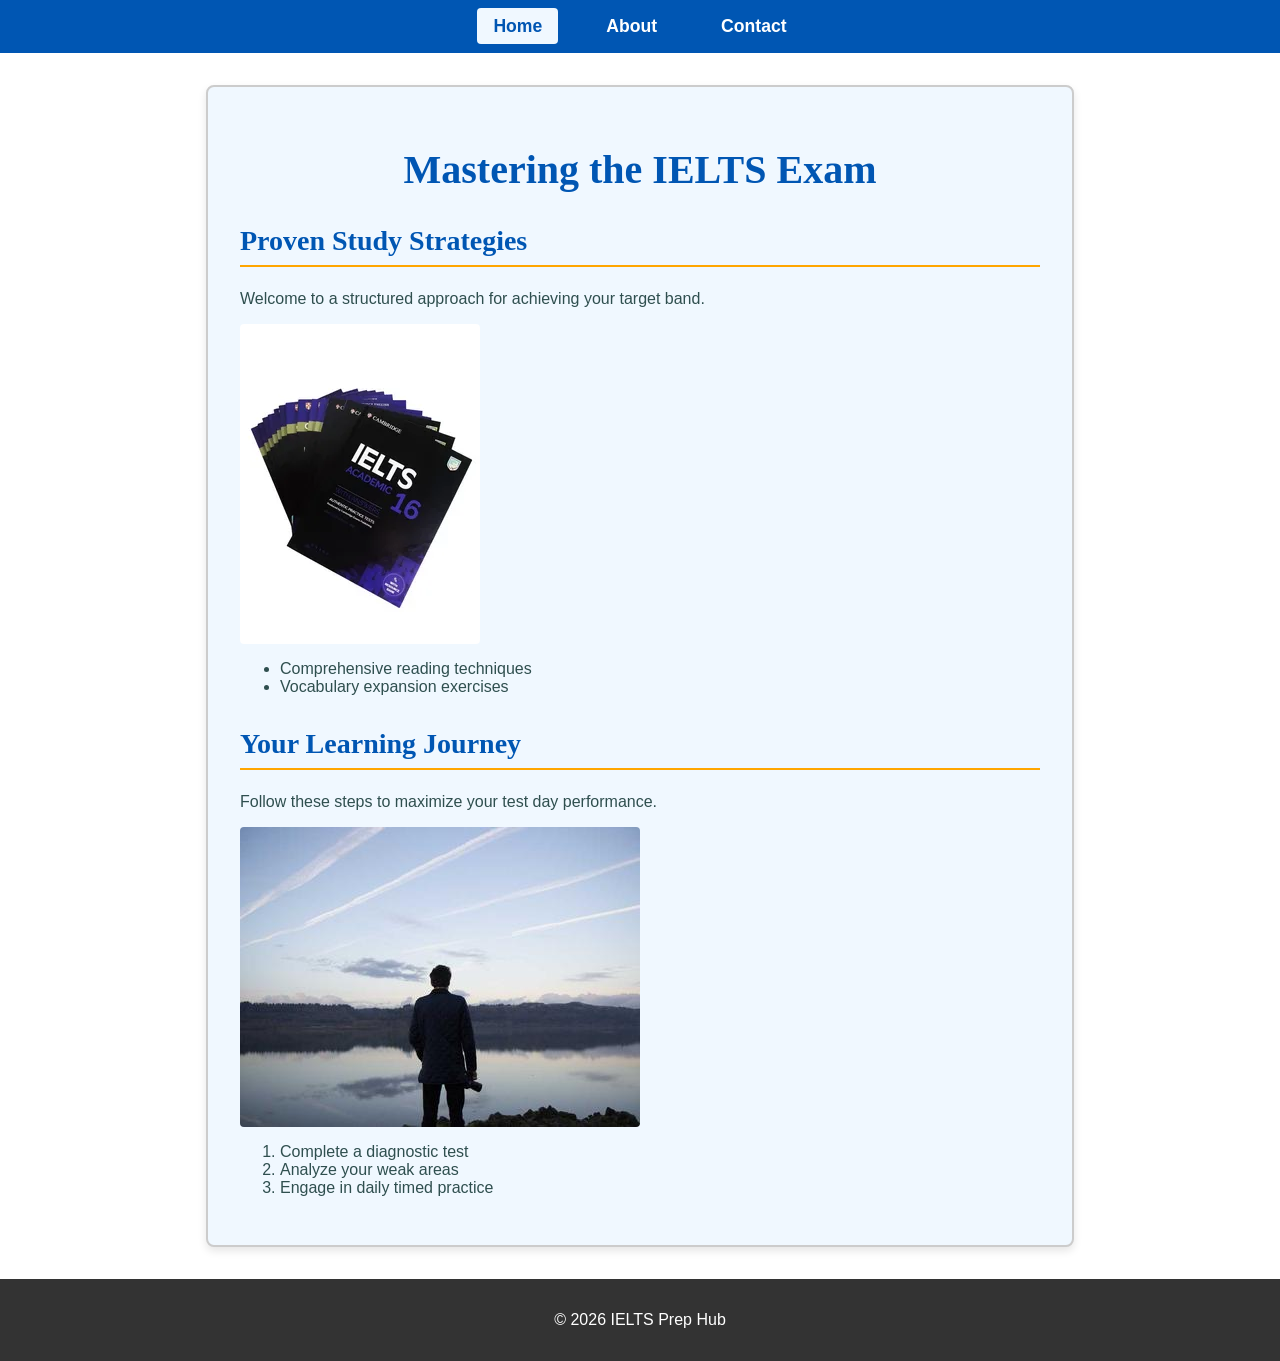
<file: index.html>
<!DOCTYPE html>
<html lang="en">

<head>
    <meta charset="UTF-8">
    <meta name="viewport" content="width=device-width, initial-scale=1.0">
    <title>IELTS Preparation Hub</title>
    <link rel="stylesheet" href="css/style.css">
</head>

<body>
    <!-- ID used for exactly one unique element -->
    <header id="main-header">
        <nav>
            <ul>
                <!-- Active class visually marks the current page -->
                <li><a href="index.html" class="active">Home</a></li>
                <li><a href="about.html">About</a></li>
                <li><a href="contact.html">Contact</a></li>
            </ul>
        </nav>
    </header>

    <main>
        <h1>Mastering the IELTS Exam</h1>

        <section>
            <h2>Proven Study Strategies</h2>
            <p>Welcome to a structured approach for achieving your target band.</p>
            <img src="images/ielts-textbooks.jpg" alt="A stack of official IELTS preparation textbooks">
            <ul>
                <li>Comprehensive reading techniques</li>
                <li>Vocabulary expansion exercises</li>
            </ul>
        </section>

        <section>
            <h2>Your Learning Journey</h2>
            <p>Follow these steps to maximize your test day performance.</p>
            <img src="images/study-desk.jpg" alt="A personal learning journey through IELTS prep ">
            <ol>
                <li>Complete a diagnostic test</li>
                <li>Analyze your weak areas</li>
                <li>Engage in daily timed practice</li>
            </ol>
        </section>
    </main>

    <footer>
        <p>&copy; 2026 IELTS Prep Hub</p>
    </footer>
</body>

</html>
</file>
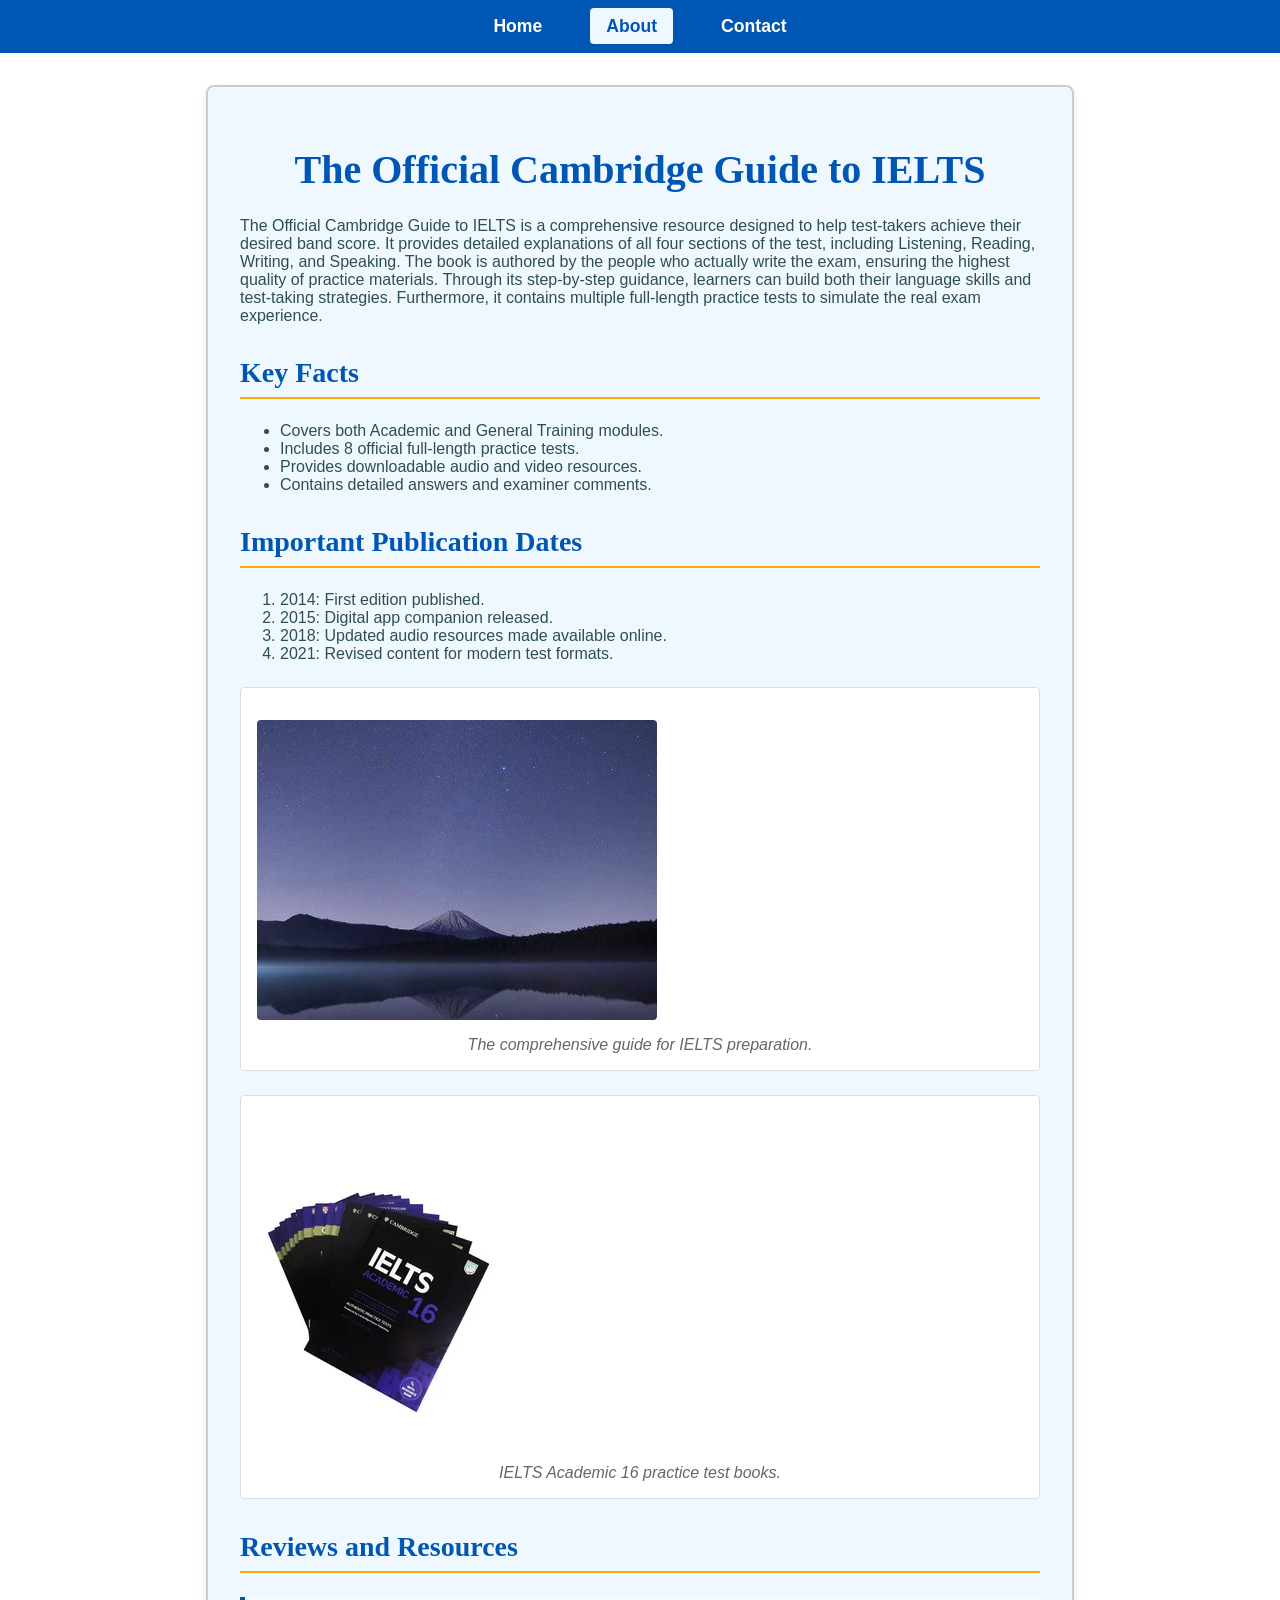
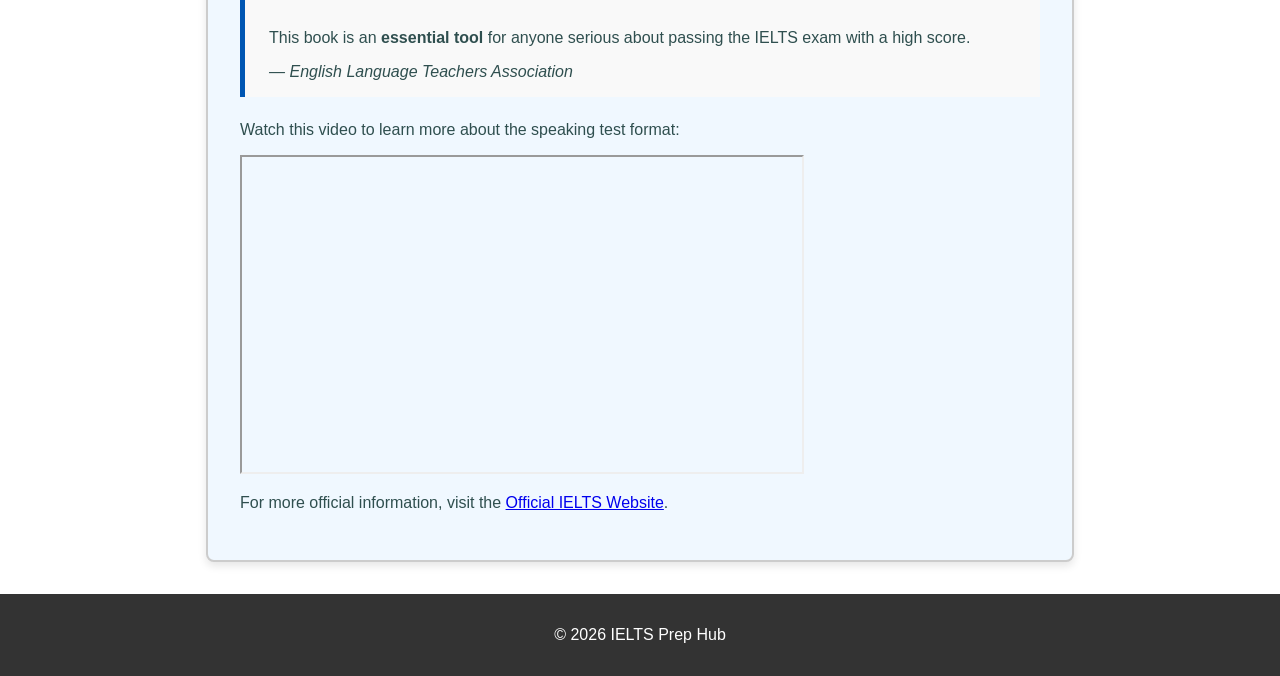
<file: about.html>
<!DOCTYPE html>
<html lang="en">

<head>
    <meta charset="UTF-8">
    <meta name="viewport" content="width=device-width, initial-scale=1.0">
    <title>About - IELTS Preparation Hub</title>
    <link rel="stylesheet" href="css/style.css">
</head>

<body>
    <header id="main-header">
        <nav>
            <ul>
                <li><a href="index.html">Home</a></li>
                <li><a href="about.html" class="active">About</a></li>
                <li><a href="contact.html">Contact</a></li>
            </ul>
        </nav>
    </header>

    <main>
        <h1>The Official Cambridge Guide to IELTS</h1>
        <p>The Official Cambridge Guide to IELTS is a comprehensive resource designed to help test-takers achieve their
            desired band score. It provides detailed explanations of all four sections of the test, including Listening,
            Reading, Writing, and Speaking. The book is authored by the people who actually write the exam, ensuring the
            highest quality of practice materials. Through its step-by-step guidance, learners can build both their
            language skills and test-taking strategies. Furthermore, it contains multiple full-length practice tests to
            simulate the real exam experience.</p>

        <section>
            <h2>Key Facts</h2>
            <ul>
                <li>Covers both Academic and General Training modules.</li>
                <li>Includes 8 official full-length practice tests.</li>
                <li>Provides downloadable audio and video resources.</li>
                <li>Contains detailed answers and examiner comments.</li>
            </ul>
        </section>

        <section>
            <h2>Important Publication Dates</h2>
            <ol>
                <li>2014: First edition published.</li>
                <li>2015: Digital app companion released.</li>
                <li>2018: Updated audio resources made available online.</li>
                <li>2021: Revised content for modern test formats.</li>
            </ol>
        </section>

        <figure>
            <img src="images/cambridge-guide.jpg" alt="Cover of The Official Cambridge Guide to IELTS book">
            <figcaption>The comprehensive guide for IELTS preparation.</figcaption>
        </figure>

        <figure>
            <img src="images/ielts-textbooks.jpg" alt="Stack of IELTS Academic 16 practice test books">
            <figcaption>IELTS Academic 16 practice test books.</figcaption>
        </figure>

        <section>
            <h2>Reviews and Resources</h2>
            <blockquote>
                <p>This book is an <strong>essential tool</strong> for anyone serious about passing the IELTS exam with
                    a high score.</p>
                <cite>— <em>English Language Teachers Association</em></cite>
            </blockquote>

            <p>Watch this video to learn more about the speaking test format:</p>
            <iframe width="560" height="315" src="https://www.youtube.com/embed/jJfPm7mu0oo"
                title="IELTS Speaking Test Example" aria-label="IELTS Speaking Test Example"
                allow="accelerometer; autoplay; clipboard-write; encrypted-media; gyroscope; picture-in-picture"
                allowfullscreen></iframe>

            <p>For more official information, visit the <a href="https://www.ielts.org/" target="_blank"
                    rel="noopener">Official IELTS Website</a>.</p>
        </section>
    </main>

    <footer>
        <p>&copy; 2026 IELTS Prep Hub</p>
    </footer>
</body>

</html>
</file>
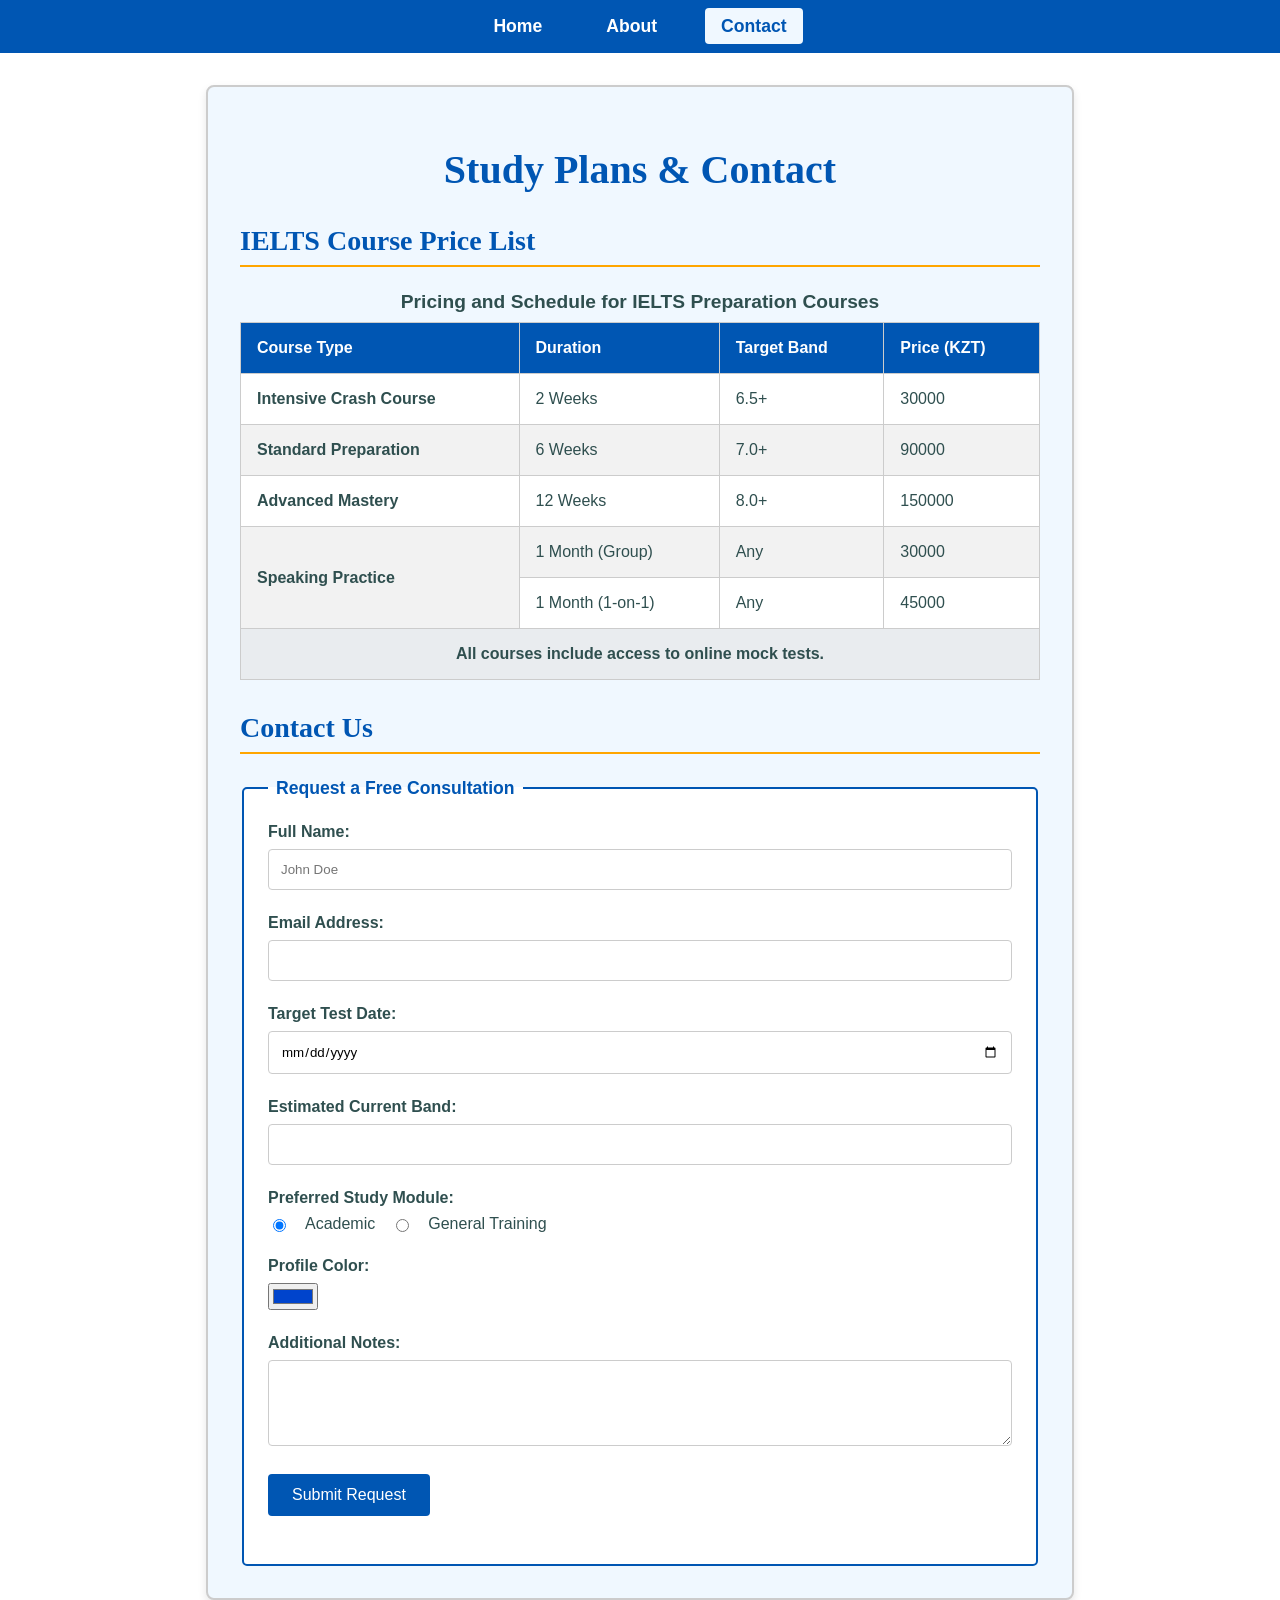
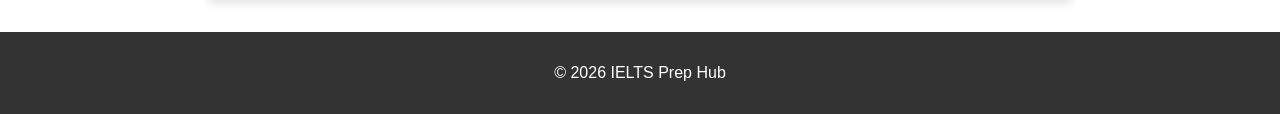
<file: contact.html>
<!DOCTYPE html>
<html lang="en">

<head>
    <meta charset="UTF-8">
    <meta name="viewport" content="width=device-width, initial-scale=1.0">
    <title>Contact & Resources - IELTS Preparation Hub</title>
    <link rel="stylesheet" href="css/style.css">
</head>

<body>
    <header id="main-header">
        <nav>
            <ul>
                <li><a href="index.html">Home</a></li>
                <li><a href="about.html">About</a></li>
                <li><a href="contact.html" class="active">Contact</a></li>
            </ul>
        </nav>
    </header>

    <main>
        <h1>Study Plans & Contact</h1>

        <section>
            <h2>IELTS Course Price List</h2>
            <table>
                <caption>Pricing and Schedule for IELTS Preparation Courses</caption>
                <thead>
                    <tr>
                        <th scope="col">Course Type</th>
                        <th scope="col">Duration</th>
                        <th scope="col">Target Band</th>
                        <th scope="col">Price (KZT)</th>
                    </tr>
                </thead>
                <tbody>
                    <tr>
                        <th scope="row">Intensive Crash Course</th>
                        <td>2 Weeks</td>
                        <td>6.5+</td>
                        <td>30000</td>
                    </tr>
                    <tr>
                        <th scope="row">Standard Preparation</th>
                        <td>6 Weeks</td>
                        <td>7.0+</td>
                        <td>90000</td>
                    </tr>
                    <tr>
                        <th scope="row">Advanced Mastery</th>
                        <td>12 Weeks</td>
                        <td>8.0+</td>
                        <td>150000</td>
                    </tr>
                    <tr>
                        <th scope="row" rowspan="2">Speaking Practice</th>
                        <td>1 Month (Group)</td>
                        <td>Any</td>
                        <td>30000</td>
                    </tr>
                    <tr>
                        <td>1 Month (1-on-1)</td>
                        <td>Any</td>
                        <td>45000</td>
                    </tr>
                </tbody>
                <tfoot>
                    <tr>
                        <td colspan="4">All courses include access to online mock tests.</td>
                    </tr>
                </tfoot>
            </table>
        </section>

        <section>
            <h2>Contact Us</h2>
            <form action="#" method="GET">
                <fieldset>
                    <legend>Request a Free Consultation</legend>

                    <div class="form-group">
                        <label for="fullName">Full Name:</label>
                        <input type="text" id="fullName" name="fullName" required placeholder="John Doe">
                    </div>

                    <div class="form-group">
                        <label for="emailAddr">Email Address:</label>
                        <input type="email" id="emailAddr" name="emailAddr" required>
                    </div>

                    <div class="form-group">
                        <label for="testDate">Target Test Date:</label>
                        <input type="date" id="testDate" name="testDate" min="2026-09-08">
                    </div>

                    <div class="form-group">
                        <label for="currentBand">Estimated Current Band:</label>
                        <input type="number" id="currentBand" name="currentBand" min="0" max="9" step="0.5">
                    </div>

                    <div class="form-group">
                        <label>Preferred Study Module:</label>
                        <div class="radio-group">
                            <input type="radio" id="moduleAcademic" name="studyModule" value="academic" checked>
                            <label for="moduleAcademic">Academic</label>

                            <input type="radio" id="moduleGeneral" name="studyModule" value="general">
                            <label for="moduleGeneral">General Training</label>
                        </div>
                    </div>

                    <div class="form-group">
                        <label for="themeColor">Profile Color:</label>
                        <input type="color" id="themeColor" name="themeColor" value="#0044cc">
                    </div>

                    <div class="form-group">
                        <label for="extraNotes">Additional Notes:</label>
                        <textarea id="extraNotes" name="extraNotes" rows="4" maxlength="500"></textarea>
                    </div>

                    <div class="form-group">
                        <button type="submit">Submit Request</button>
                    </div>
                </fieldset>
            </form>
        </section>
    </main>

    <footer>
        <p>&copy; 2026 IELTS Prep Hub</p>
    </footer>
</body>

</html>
</file>
<file: css/style.css>
/* 
CSS Units explanation for report:
- px: Used for borders and box-shadows where an exact size is preferred regardless of scaling.
- rem: Used for typography and structural margins/padding to remain responsive to the root font size.
- %: Used for layout widths to adapt fluidly to the container's size.
- vh: Used for minimum heights to ensure sections or the body cover the viewport height.
- em: Used sparingly for spacing relative to an element's own font-size.
*/

/* Variables with different color formats */
:root {
    --primary-color: #0056b3;
    /* HEX */
    --secondary-color: rgb(240, 248, 255);
    /* RGB (AliceBlue) */
    --accent-color: hsl(39, 100%, 50%);
    /* HSL (Orange) */
    --text-color: darkslategray;
    /* Color Name */
    --background-color: #ffffff;
}

body {
    font-family: 'Segoe UI', Tahoma, Geneva, Verdana, sans-serif;
    color: var(--text-color);
    background-color: var(--background-color);
    margin: 0;
    padding: 0;
    display: flex;
    flex-direction: column;
    min-height: 100vh;
    font-size: 1rem;
}

/* Header & Navigation */
#main-header {
    background-color: var(--primary-color);
    color: white;
    padding: 1rem 0;
    text-align: center;
}

nav ul {
    list-style-type: none;
    margin: 0;
    padding: 0;
    display: flex;
    justify-content: center;
    gap: 2rem;
}

nav a {
    color: white;
    text-decoration: none;
    font-weight: bold;
    font-size: 1.1rem;
    padding: 0.5rem 1rem;
    border-radius: 4px;
    transition: background-color 0.3s ease, transform 0.2s ease;
}

nav a:hover {
    background-color: var(--accent-color);
    color: #111;
    transform: translateY(-2px);
    /* changes more than color - more noticable */
}

nav a.active {
    background-color: var(--secondary-color);
    color: var(--primary-color);
}

/* main content */
main {
    flex: 1;
    width: 90%;
    max-width: 800px;
    margin: 2rem auto;
    padding: 2rem;
    background-color: var(--secondary-color);
    border: 2px solid #ccc;
    /* Box model border */
    border-radius: 8px;
    box-shadow: 0 4px 8px rgba(0, 0, 0, 0.1);
}

/* typography */
h1,
h2 {
    font-family: 'Georgia', serif;
    color: var(--primary-color);
}

h1 {
    font-size: 2.5rem;
    text-align: center;
    margin-bottom: 1.5rem;
}

h2 {
    font-size: 1.75rem;
    margin-top: 2rem;
    border-bottom: 2px solid var(--accent-color);
    padding-bottom: 0.5rem;
}

/* images & figures */
img {
    max-width: 100%;
    height: auto;
    border-radius: 4px;
    margin: 1rem 0;
    display: block;
}

figure {
    margin: 1.5rem 0;
    padding: 1rem;
    background-color: white;
    border: 1px solid #ddd;
    border-radius: 4px;
}

figcaption {
    text-align: center;
    font-style: italic;
    color: #666;
    margin-top: 0.5rem;
}

blockquote {
    border-left: 5px solid var(--primary-color);
    margin: 1.5rem 0;
    padding: 1rem 1.5rem;
    background-color: #f9f9f9;
}

/* table Styling */
table {
    width: 100%;
    border-collapse: collapse;
    margin: 1.5rem 0;
    background-color: white;
}

caption {
    font-weight: bold;
    font-size: 1.2rem;
    margin-bottom: 0.5em;
    caption-side: top;
}

th,
td {
    padding: 1rem;
    border: 1px solid #ccc;
    text-align: left;
}

thead th {
    background-color: var(--primary-color);
    color: white;
}

tbody tr:nth-child(even) {
    background-color: #f2f2f2;
}

tbody tr:hover {
    background-color: #e6f7ff;
}

tfoot td {
    font-weight: bold;
    text-align: center;
    background-color: #e9ecef;
}

/* form Styling */
fieldset {
    border: 2px solid var(--primary-color);
    border-radius: 5px;
    padding: 1.5rem;
    background-color: white;
    margin-top: 1rem;
}

legend {
    font-weight: bold;
    color: var(--primary-color);
    padding: 0 0.5rem;
    font-size: 1.1rem;
}

.form-group {
    margin-bottom: 1.5rem;
}

label {
    display: block;
    font-weight: bold;
    margin-bottom: 0.5rem;
}

input[type="text"],
input[type="email"],
input[type="date"],
input[type="number"],
textarea {
    width: 100%;
    padding: 0.75rem;
    border: 1px solid #ccc;
    border-radius: 4px;
    font-family: inherit;
    box-sizing: border-box;
    /* includes padding and border in width */
}

/* visible focus state */
input:focus,
textarea:focus {
    outline: 2px solid var(--accent-color);
    border-color: var(--primary-color);
    background-color: #fffff0;
    /* slight yellow tint */
}

.radio-group {
    display: flex;
    gap: 1rem;
    align-items: center;
}

.radio-group label {
    display: inline;
    font-weight: normal;
    margin-bottom: 0;
}

button[type="submit"] {
    background-color: var(--primary-color);
    color: white;
    border: none;
    padding: 0.75rem 1.5rem;
    font-size: 1rem;
    border-radius: 4px;
    cursor: pointer;
    transition: background-color 0.3s ease;
}

button[type="submit"]:hover {
    background-color: var(--accent-color);
    color: #111;
}

/* Footer */
footer {
    background-color: #333;
    color: white;
    text-align: center;
    padding: 1rem;
    margin-top: auto;
    /* Pushes footer to bottom */
}
</file>
